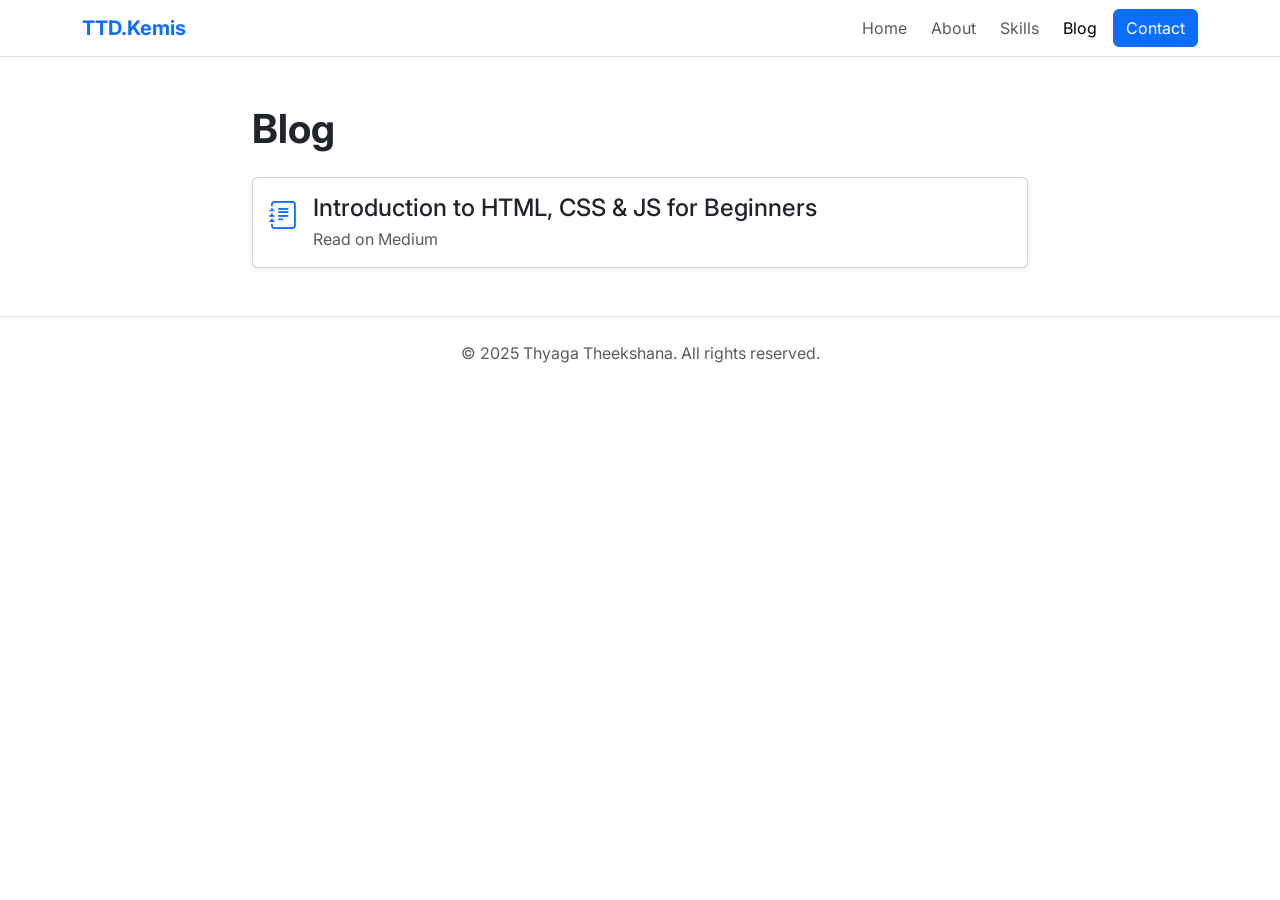
<file: blog.html>
<!doctype html>
<html lang="en">
  <head>
    <meta charset="utf-8" />
    <meta name="viewport" content="width=device-width, initial-scale=1" />
    <title>Blog | Thyaga Theekshana</title>
    <meta name="description" content="Blog posts and writing by Thyaga Theekshana." />
    <link href="https://cdn.jsdelivr.net/npm/bootstrap@5.3.3/dist/css/bootstrap.min.css" rel="stylesheet" integrity="sha384-QWTKZyjpPEjISv5WaRU9OFeRpok6YctnYmDr5pNlyT2bRjXh0JMhjY6hW+ALEwIH" crossorigin="anonymous">
    <link rel="preconnect" href="https://fonts.googleapis.com">
    <link rel="preconnect" href="https://fonts.gstatic.com" crossorigin>
    <link href="https://fonts.googleapis.com/css2?family=Inter:wght@400;500;600;700&display=swap" rel="stylesheet">
    <link rel="stylesheet" href="./styles.css" />
    <link rel="stylesheet" href="https://cdn.jsdelivr.net/npm/bootstrap-icons@1.11.3/font/bootstrap-icons.min.css">
    <script defer src="./script.js"></script>
  </head>
  <body>
    <header>
      <nav class="navbar navbar-expand-md navbar-light bg-white sticky-top border-bottom">
        <div class="container">
          <a class="navbar-brand fw-bold text-primary" href="./index.html">TTD.Kemis</a>
          <button class="navbar-toggler" type="button" data-bs-toggle="collapse" data-bs-target="#siteNav" aria-controls="siteNav" aria-expanded="false" aria-label="Toggle navigation">
            <span class="navbar-toggler-icon"></span>
          </button>
          <div class="collapse navbar-collapse" id="siteNav">
            <ul class="navbar-nav ms-auto align-items-center gap-2">
              <li class="nav-item"><a class="nav-link" href="./index.html">Home</a></li>
              <li class="nav-item"><a class="nav-link" href="./index.html#about">About</a></li>
              <li class="nav-item"><a class="nav-link" href="./index.html#skills">Skills</a></li>
              <li class="nav-item"><a class="nav-link active" href="./blog.html">Blog</a></li>
              <li class="nav-item"><a class="btn btn-primary" href="./contact.html">Contact</a></li>
            </ul>
          </div>
        </div>
      </nav>
    </header>

    <main>
      <section class="py-5">
        <div class="container" style="max-width: 800px;">
          <h1 class="h1 fw-bold mb-4">Blog</h1>

          <div class="row g-4">
            <div class="col-12">
              <article class="card shadow-sm hover-raise reveal">
                <div class="card-body d-flex align-items-start gap-3">
                  <div class="text-primary fs-3"><i class="bi bi-journal-text"></i></div>
                  <div>
                    <h2 class="h4 mb-1">
                      <a class="link-dark text-decoration-none" target="_blank" rel="noopener noreferrer" href="https://medium.com/@kemisttd/introduction-to-html-css-js-for-beginners-4cad4ca7c0a3" data-bs-toggle="tooltip" title="Opens Medium in a new tab">
                        Introduction to HTML, CSS &amp; JS for Beginners
                      </a>
                    </h2>
                    <p class="text-muted mb-0">Read on Medium</p>
                  </div>
                </div>
              </article>
            </div>
          </div>

        </div>
      </section>
    </main>

    <footer class="border-top py-4 bg-white">
      <div class="container text-center">
        <p class="mb-0 text-muted">© 2025 Thyaga Theekshana. All rights reserved.</p>
      </div>
    </footer>

    <button id="scrolltop" class="scrolltop btn btn-primary rounded-circle" type="button" aria-label="Scroll to top" data-bs-toggle="tooltip" title="Back to top">
      <i class="bi bi-arrow-up"></i>
    </button>

    <script src="https://cdn.jsdelivr.net/npm/bootstrap@5.3.3/dist/js/bootstrap.bundle.min.js" integrity="sha384-YvpcrYf0tY3lHB60NNkmXc5s9fDVZLESaAA55NDzOxhy9GkcIdslK1eN7N6jIeHz" crossorigin="anonymous"></script>
  </body>
</html>
</file>
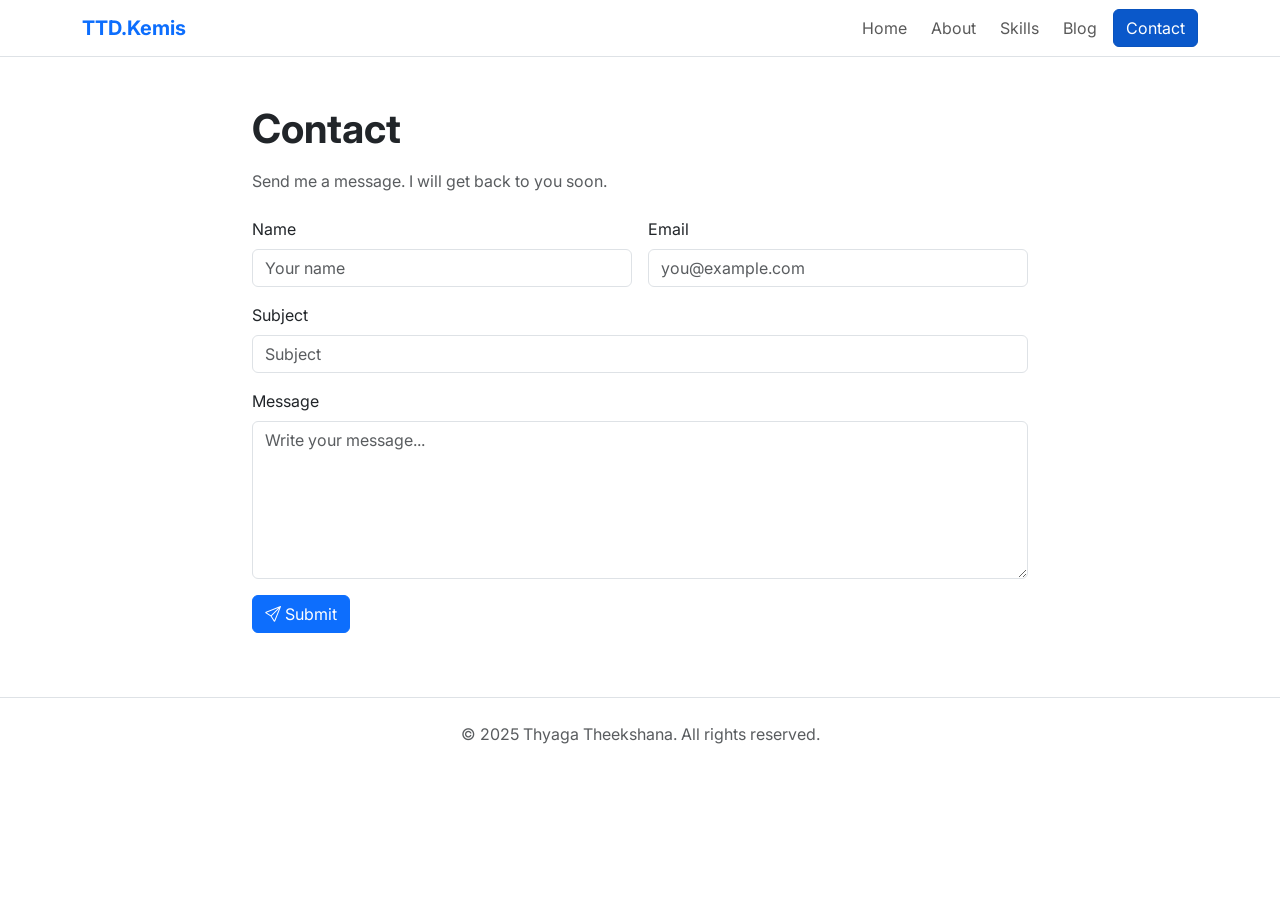
<file: contact.html>
<!doctype html>
<html lang="en">
  <head>
    <meta charset="utf-8" />
    <meta name="viewport" content="width=device-width, initial-scale=1" />
    <title>Contact | Thyaga Theekshana</title>
    <meta name="description" content="Contact Thyaga Theekshana via a simple form." />
    <link href="https://cdn.jsdelivr.net/npm/bootstrap@5.3.3/dist/css/bootstrap.min.css" rel="stylesheet" integrity="sha384-QWTKZyjpPEjISv5WaRU9OFeRpok6YctnYmDr5pNlyT2bRjXh0JMhjY6hW+ALEwIH" crossorigin="anonymous">
    <link rel="preconnect" href="https://fonts.googleapis.com">
    <link rel="preconnect" href="https://fonts.gstatic.com" crossorigin>
    <link href="https://fonts.googleapis.com/css2?family=Inter:wght@400;500;600;700&display=swap" rel="stylesheet">
    <link rel="stylesheet" href="./styles.css" />
    <link rel="stylesheet" href="https://cdn.jsdelivr.net/npm/bootstrap-icons@1.11.3/font/bootstrap-icons.min.css">
    <script defer src="./script.js"></script>
  </head>
  <body>
    <header>
      <nav class="navbar navbar-expand-md navbar-light bg-white sticky-top border-bottom">
        <div class="container">
          <a class="navbar-brand fw-bold text-primary" href="./index.html">TTD.Kemis</a>
          <button class="navbar-toggler" type="button" data-bs-toggle="collapse" data-bs-target="#siteNav" aria-controls="siteNav" aria-expanded="false" aria-label="Toggle navigation">
            <span class="navbar-toggler-icon"></span>
          </button>
          <div class="collapse navbar-collapse" id="siteNav">
            <ul class="navbar-nav ms-auto align-items-center gap-2">
              <li class="nav-item"><a class="nav-link" href="./index.html">Home</a></li>
              <li class="nav-item"><a class="nav-link" href="./index.html#about">About</a></li>
              <li class="nav-item"><a class="nav-link" href="./index.html#skills">Skills</a></li>
              <li class="nav-item"><a class="nav-link" href="./blog.html">Blog</a></li>
              <li class="nav-item"><a class="btn btn-primary active" href="./contact.html">Contact</a></li>
            </ul>
          </div>
        </div>
      </nav>
    </header>

    <main>
      <section class="py-5">
        <div class="container" style="max-width: 800px;">
          <h1 class="h1 fw-bold mb-3">Contact</h1>
          <p class="text-muted">Send me a message. I will get back to you soon.</p>

          <form id="contact-form" novalidate class="mt-4">
            <div class="row g-3">
              <div class="col-md-6">
                <label for="name" class="form-label">Name</label>
                <input type="text" id="name" name="name" class="form-control" placeholder="Your name" required data-bs-toggle="tooltip" title="Enter at least 2 characters" />
                <small class="text-danger" id="name-error"></small>
              </div>

              <div class="col-md-6">
                <label for="email" class="form-label">Email</label>
                <input type="email" id="email" name="email" class="form-control" placeholder="you@example.com" required data-bs-toggle="tooltip" title="We'll never share your email" />
                <small class="text-danger" id="email-error"></small>
              </div>

              <div class="col-12">
                <label for="subject" class="form-label">Subject</label>
                <input type="text" id="subject" name="subject" class="form-control" placeholder="Subject" required />
                <small class="text-danger" id="subject-error"></small>
              </div>

              <div class="col-12">
                <label for="message" class="form-label">Message</label>
                <textarea id="message" name="message" rows="6" class="form-control" placeholder="Write your message..." required></textarea>
                <small class="text-danger" id="message-error"></small>
              </div>
            </div>

            <button type="submit" class="btn btn-primary mt-3 btn-tilt"><i class="bi bi-send me-1"></i>Submit</button>
            <p class="form-status mt-3" id="form-status" role="status" aria-live="polite"></p>
          </form>
        </div>
      </section>
    </main>

    <footer class="border-top py-4 bg-white">
      <div class="container text-center">
        <p class="mb-0 text-muted">© 2025 Thyaga Theekshana. All rights reserved.</p>
      </div>
    </footer>

    <button id="scrolltop" class="scrolltop btn btn-primary rounded-circle" type="button" aria-label="Scroll to top" data-bs-toggle="tooltip" title="Back to top">
      <i class="bi bi-arrow-up"></i>
    </button>

    <script src="https://cdn.jsdelivr.net/npm/bootstrap@5.3.3/dist/js/bootstrap.bundle.min.js" integrity="sha384-YvpcrYf0tY3lHB60NNkmXc5s9fDVZLESaAA55NDzOxhy9GkcIdslK1eN7N6jIeHz" crossorigin="anonymous"></script>
  </body>
</html>
</file>
<file: styles.css>
html { scroll-behavior: smooth; }

body {
  font-family: 'Inter', system-ui, -apple-system, Segoe UI, Roboto, Arial, sans-serif;
}

.avatar {
  width: 180px;
  height: 180px;
  border-radius: 50%;
  display: flex;
  align-items: center;
  justify-content: center;
  font-weight: 800;
  font-size: 2rem;
  color: #f5f1f4;
  background: linear-gradient(135deg, #2563eb, #06b6d4);
  box-shadow: 0 10px 20px rgba(37, 99, 235, 0.2);
  transition: transform .3s ease, box-shadow .3s ease;
}
.avatar:hover { transform: translateY(-4px); box-shadow: 0 14px 28px rgba(37,99,235,.25); }

@media (min-width: 768px) {
  .avatar {
    width: 220px;
    height: 220px;
    font-size: 2.25rem;
  }
}

/* subtle raise on hover for cards/badges */
.hover-raise { transition: transform .2s ease, box-shadow .2s ease; }
.hover-raise:hover { transform: translateY(-6px); box-shadow: 0 .5rem 1.25rem rgba(0,0,0,.08) !important; }

/* small tilt for CTA buttons */
.btn-tilt { transition: transform .15s ease; }
.btn-tilt:hover { transform: translateY(-2px); }

/* scroll-in reveal animation (uses class toggled by JS) */
.reveal { opacity: 0; transform: translateY(12px); transition: opacity .5s ease, transform .5s ease; }
.reveal.show { opacity: 1; transform: none; }

/* back-to-top button */
.scrolltop { position: fixed; right: 1rem; bottom: 1rem; width: 44px; height: 44px; display: none; align-items: center; justify-content: center; box-shadow: 0 .5rem 1rem rgba(133, 173, 181, 0.15); }
.scrolltop.show { display: inline-flex; }



.avatar img {
    width: 200px; /* adjust as needed */
    height: 200px; /* keep it square for a perfect circle */
    object-fit: cover; /* ensures image fits without distortion */
    border-radius: 50%; /* makes it circular */
    border: 5px solid #333; /* circle frame color & thickness */
}
</file>
